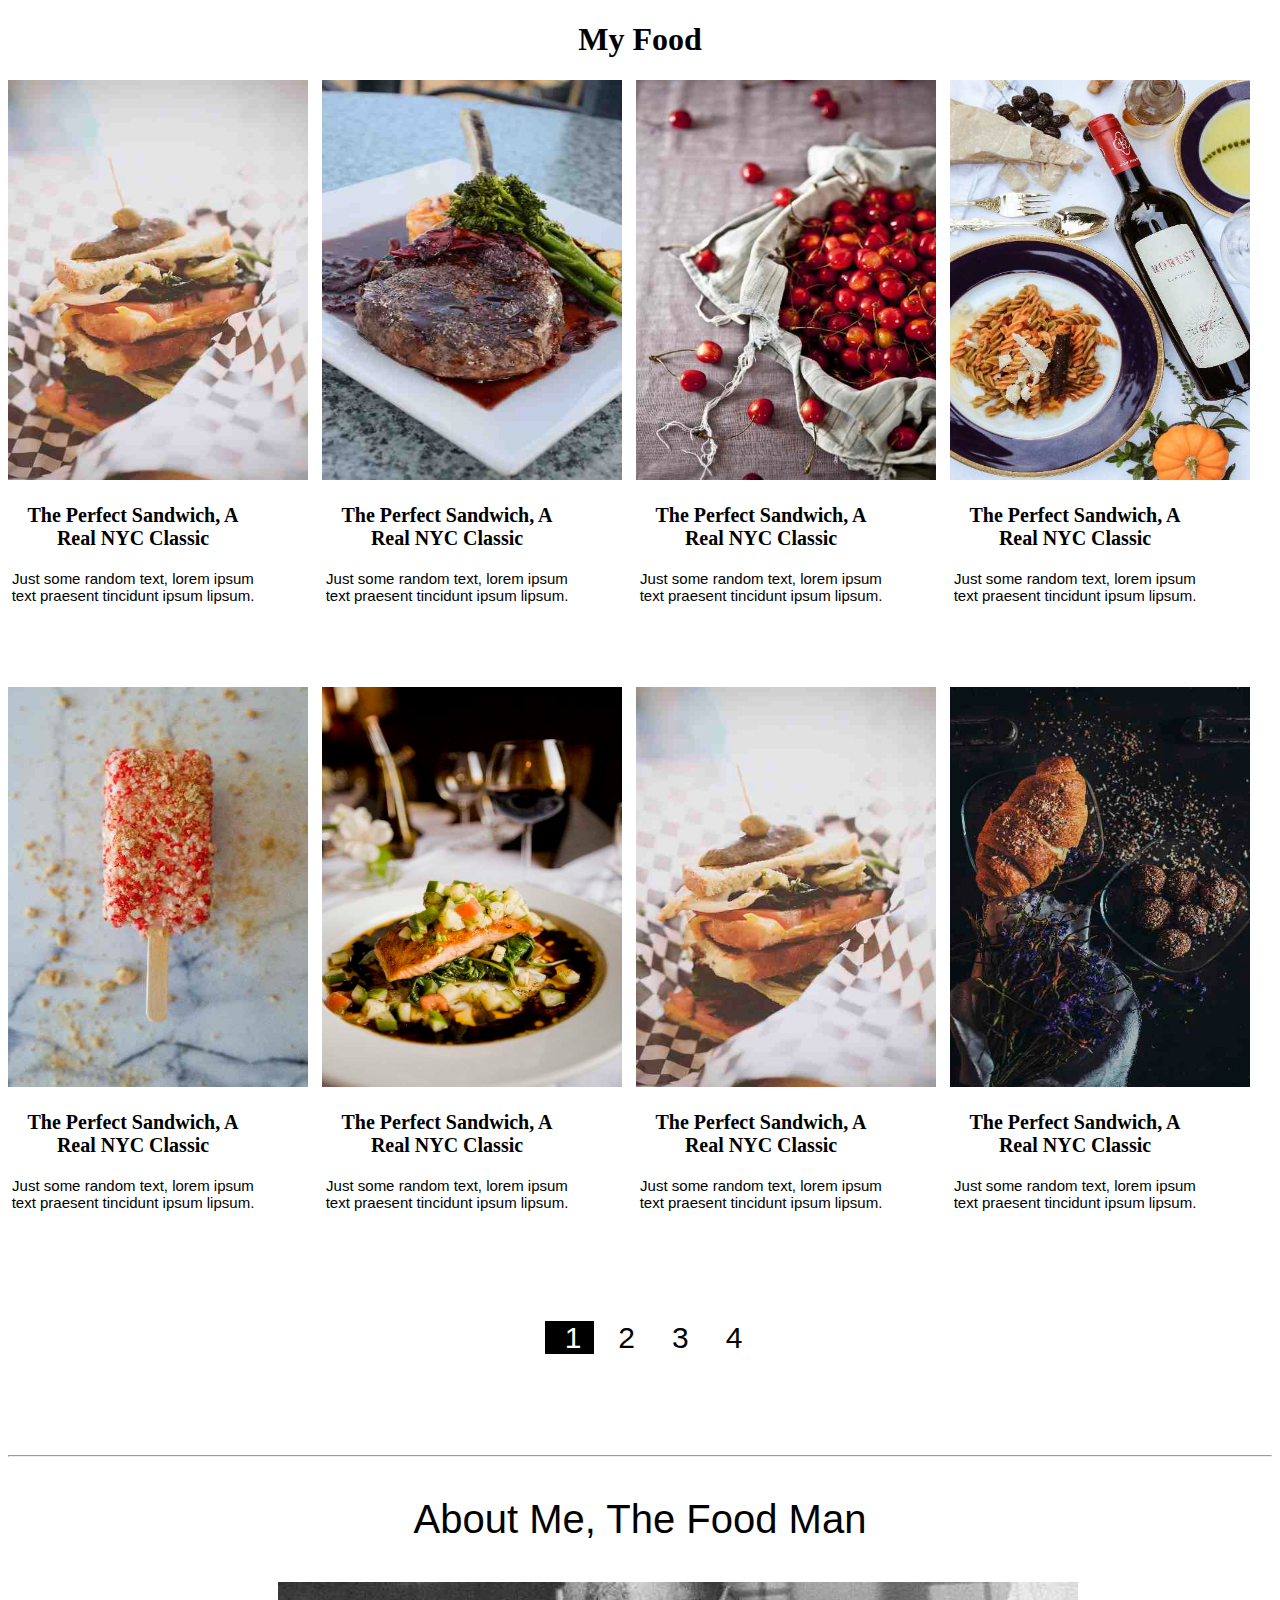
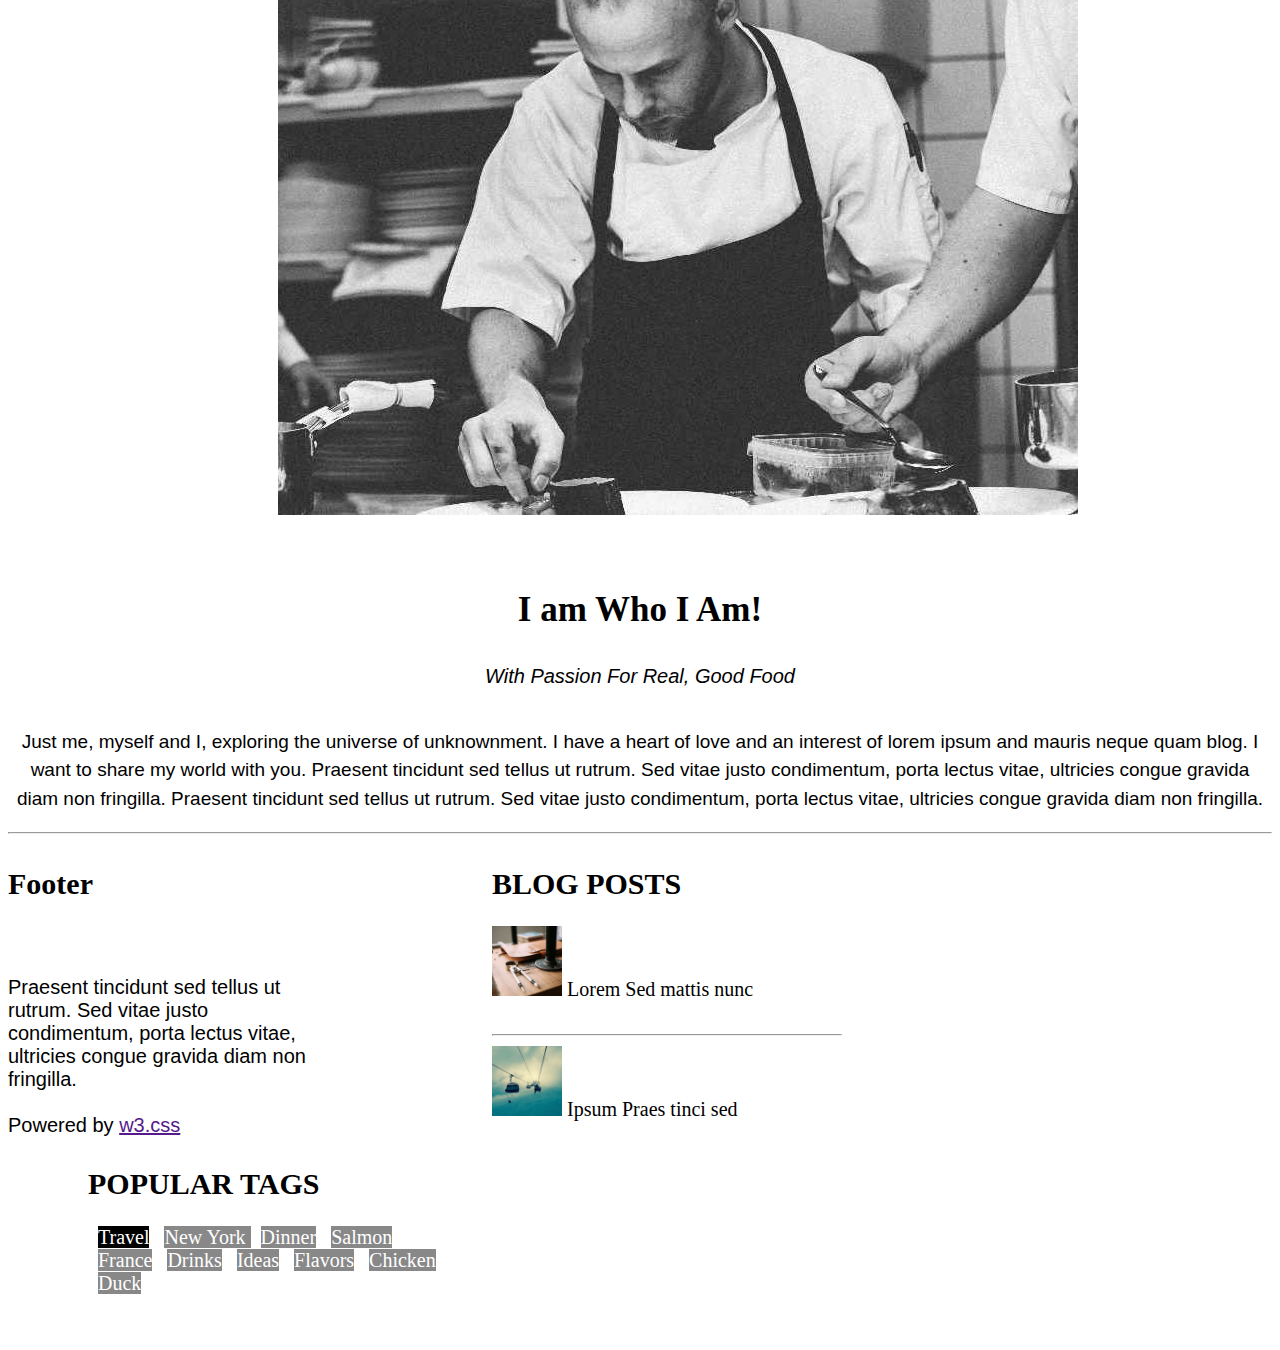
<file: 01-05-24.html>
<!DOCTYPE html>
<html lang="en">
  <head>
    <meta charset="UTF-8" />
    <meta name="viewport" content="width=device-width, initial-scale=1.0" />
    <title>Document</title>
    <link rel="stylesheet" href="./01-05-24.css" />
  </head>
  <body>

    <h1>My Food</h1>


    <div id="pic-one">
      <img src="./img for css/first pic.jpg" width="300px" height="400px" alt="" />
      <h3>The Perfect Sandwich, A Real NYC Classic</h3>
      <p>
        Just some random text, lorem ipsum text praesent tincidunt ipsum lipsum.
      </p>
    </div>

    <div id="pic-two">
      <img src="./img for css/second pic.jpg" width="300px" height="400px" alt="" />
      <h3>The Perfect Sandwich, A Real NYC Classic</h3>
      <p>
        Just some random text, lorem ipsum text praesent tincidunt ipsum lipsum.
      </p>
    </div>

    <div id="pic-three">
      <img src="./img for css/third pic.jpg" width="300px" height="400px" alt="" />
      <h3>The Perfect Sandwich, A Real NYC Classic</h3>
      <p>
        Just some random text, lorem ipsum text praesent tincidunt ipsum lipsum.
      </p>
    </div>

    <div id="pic-four">
      <img src="./img for css/4th pic.jpg" width="300px" height="400px" alt="" />
      <h3>The Perfect Sandwich, A Real NYC Classic</h3>
      <p>
        Just some random text, lorem ipsum text praesent tincidunt ipsum lipsum.
      </p>
    </div>

    <br /><br />

    <div id="pic-five">
      <img src="./img for css/5th pic.jpg" width="300px" height="400px" alt="" />
      <h3>The Perfect Sandwich, A Real NYC Classic</h3>
      <p>
        Just some random text, lorem ipsum text praesent tincidunt ipsum lipsum.
      </p>
    </div>

    <div id="pic-six">
      <img src="./img for css/6th pic.jpg" width="300px" height="400px" alt="" />
      <h3>The Perfect Sandwich, A Real NYC Classic</h3>
      <p>
        Just some random text, lorem ipsum text praesent tincidunt ipsum lipsum.
      </p>
    </div>

    <div id="pic-seven">
      <img src="./img for css/7th pic.jpg" width="300px" height="400px" alt="" />
      <h3>The Perfect Sandwich, A Real NYC Classic</h3>
      <p>
        Just some random text, lorem ipsum text praesent tincidunt ipsum lipsum.
      </p>
    </div>

    <div id="pic-eight">
      <img src="./img for css/8th pic.jpg" width="300px" height="400px" alt="" />
      <h3>The Perfect Sandwich, A Real NYC Classic</h3>
      <p>
        Just some random text, lorem ipsum text praesent tincidunt ipsum lipsum.
      </p>
    </div>

    <div id="num">
      <a href="" id="one">1</a>
      <a href="">2</a>
      <a href="">3</a>
      <a href="">4</a>
    </div>

    <hr />

    <h3 id="about-text">About Me, The Food Man</h3>

    <img src="./img for css/food man.jpg" id="img-food" alt="" />
    <br /><br /><br />

    <h3 id="text">I am Who I Am!</h3>

    <p id="para">With Passion For Real, Good Food</p>

    <p id="line">
      Just me, myself and I, exploring the universe of unknownment. I have a
      heart of love and an interest of lorem ipsum and mauris neque quam blog. I
      want to share my world with you. Praesent tincidunt sed tellus ut rutrum.
      Sed vitae justo condimentum, porta lectus vitae, ultricies congue gravida
      diam non fringilla. Praesent tincidunt sed tellus ut rutrum. Sed vitae
      justo condimentum, porta lectus vitae, ultricies congue gravida diam non
      fringilla.
    </p>
    <hr>

    
      <div id="footer1">
        <h2 id="footer-text">Footer</h2>

        <p>
          Praesent tincidunt sed tellus ut rutrum. Sed vitae justo condimentum,
          porta lectus vitae, ultricies congue gravida diam non fringilla. <br><br>
          Powered by <a href="">w3.css</a>
        </p>

      </div>

      <div id="footer2">
        <h2 id="blog">BLOG POSTS</h2>
        <img src="./img for css/footer1.jpg" height="70px" alt="">
       
        <label for="">Lorem 
            Sed mattis nunc</label><br> <br> <hr>

            <img src="./img for css/footer2.jpg" height="70px" alt=""> 
            <label for="">Ipsum
                Praes tinci sed</label>
      </div>

      <div id="footer3">
        <h2 id="popular">POPULAR TAGS</h2>

        <a href="" id="travel">Travel</a>
        <a href="">New York </a>
        <a href="">Dinner</a>
        <a href="">Salmon</a>
        <a href="">France</a>
        <a href="">Drinks</a>
        <a href="">Ideas</a>
        <a href="">Flavors</a>
        <a href="">Chicken</a>
        <a href="">Duck</a>
      </div>

  </body>
</html>
</file>
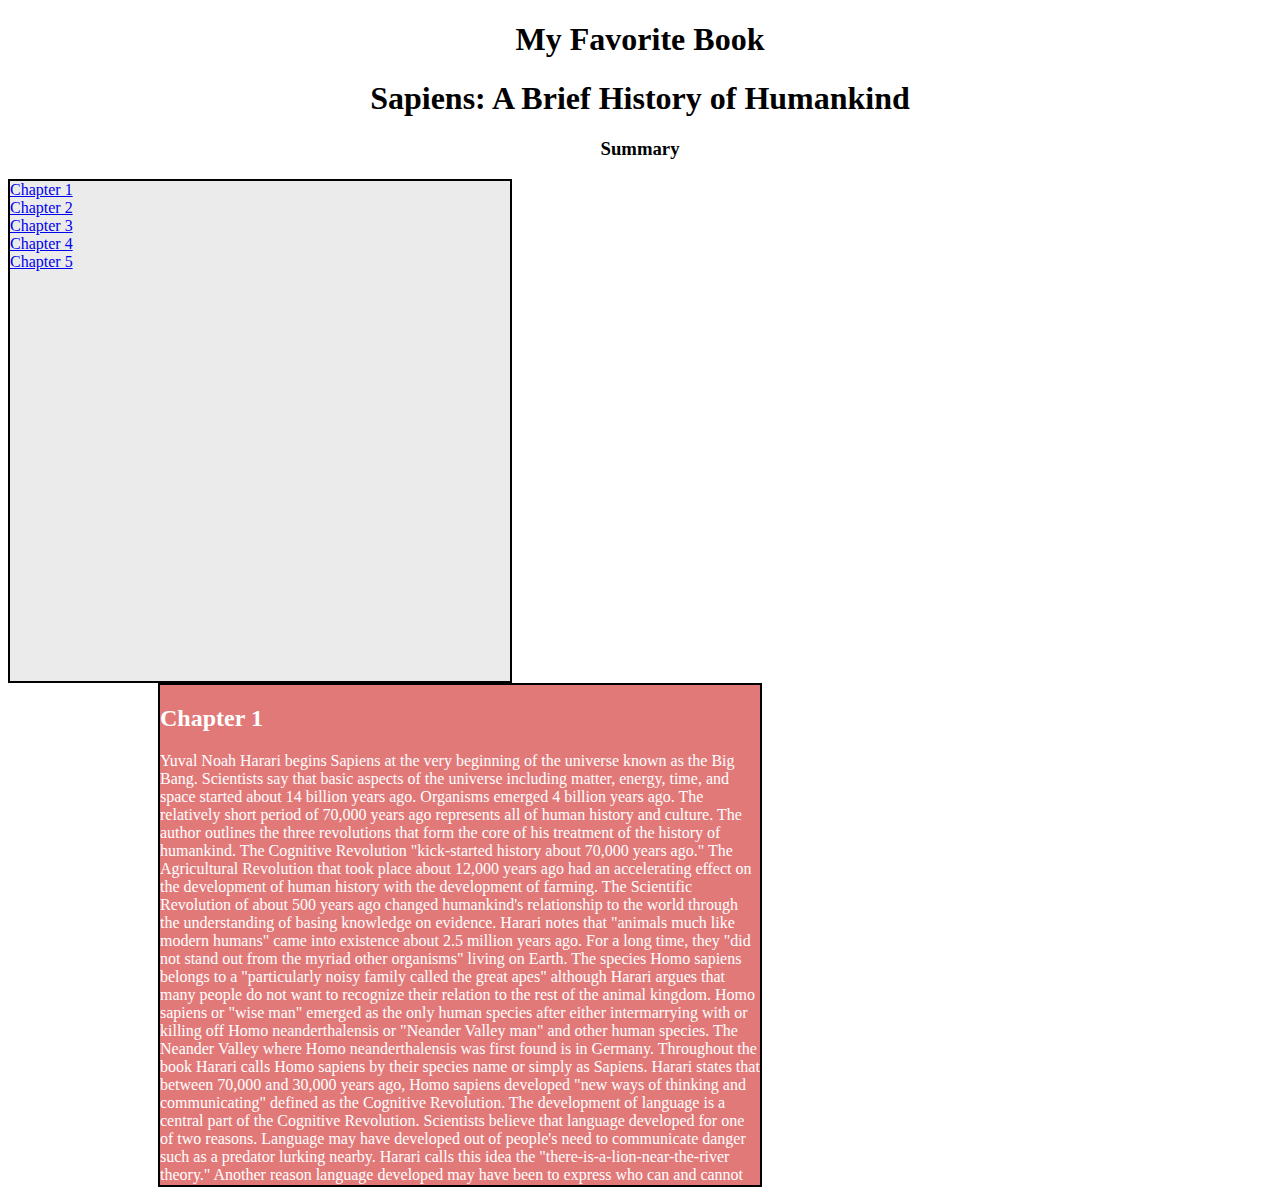
<file: task 2.html>
<!DOCTYPE html>
<html lang="en">
  <head>
    <meta charset="UTF-8" />
    <meta name="viewport" content="width=device-width, initial-scale=1.0" />
    <title>Document</title>
    <link rel="stylesheet" href="./style.css">
  </head>
  <body>
   
      <h1>My Favorite Book</h1>
      <h1>Sapiens: A Brief History of Humankind</h1>
      <h3>Summary</h3>
    

<div id="chapters">
   
    <a href="#chapter1">Chapter 1</a><br />
    <a href="#chapter2">Chapter 2</a><br />
    <a href="#chapter3">Chapter 3</a><br />
    <a href="#chapter4">Chapter 4</a><br />
    <a href="#chapter5">Chapter 5</a>
</div>

<div id="chapter-all">
    <p id="top">
    </p>

    <h2 id="chapter1">Chapter 1</h2>
    
    <p>
      Yuval Noah Harari begins Sapiens at the very beginning of the universe
      known as the Big Bang. Scientists say that basic aspects of the universe
      including matter, energy, time, and space started about 14 billion years
      ago. Organisms emerged 4 billion years ago. The relatively short period of
      70,000 years ago represents all of human history and culture. The author
      outlines the three revolutions that form the core of his treatment of the
      history of humankind. The Cognitive Revolution "kick-started history about
      70,000 years ago." The Agricultural Revolution that took place about
      12,000 years ago had an accelerating effect on the development of human
      history with the development of farming. The Scientific Revolution of
      about 500 years ago changed humankind's relationship to the world through
      the understanding of basing knowledge on evidence. Harari notes that
      "animals much like modern humans" came into existence about 2.5 million
      years ago. For a long time, they "did not stand out from the myriad other
      organisms" living on Earth. The species Homo sapiens belongs to a
      "particularly noisy family called the great apes" although Harari argues
      that many people do not want to recognize their relation to the rest of
      the animal kingdom. Homo sapiens or "wise man" emerged as the only human
      species after either intermarrying with or killing off Homo
      neanderthalensis or "Neander Valley man" and other human species. The
      Neander Valley where Homo neanderthalensis was first found is in Germany.
      Throughout the book Harari calls Homo sapiens by their species name or
      simply as Sapiens. Harari states that between 70,000 and 30,000 years ago,
      Homo sapiens developed "new ways of thinking and communicating" defined as
      the Cognitive Revolution. The development of language is a central part of
      the Cognitive Revolution. Scientists believe that language developed for
      one of two reasons. Language may have developed out of people's need to
      communicate danger such as a predator lurking nearby. Harari calls this
      idea the "there-is-a-lion-near-the-river theory." Another reason language
      developed may have been to express who can and cannot be trusted in a
      group. Harari calls the second explanation for the emergence of human
      language "the gossip theory." According to Harari the most critical
      creation of the Cognitive Revolution was fiction. Harari argues that the
      ability to cooperate in large groups is based on shared beliefs in ideas.
      Harari emphasizes the importance of the fact that "large numbers of
      strangers can cooperate successfully by believing in common myths." This
      ability led to the eventual founding of large-scale cooperative human
      activities such as founding cities and building empires.
    </p>
<a href="#top">Go Back to Top</a> <hr>
    <h2 id="chapter2">Chapter 2</h2>

    <p>
      According to Yuval Noah Harari, human nature can be best understood by
      looking at the lives of "our hunter-gatherer ancestors." Sapiens'
      lifestyle revolved around foraging and hunting for food sources for "tens
      of thousands of years." This lifestyle is understood by "the flourishing
      field of evolutionary psychology" to have shaped human traits because
      humans lived in this way for so long. Harari explains that people's
      understanding of the lives of hunter-gatherers is based on "flimsy
      evidence" because they pre-date writing. Most items they used were made of
      wood and did not last. In general hunter-gatherers did not possess a lot
      of items at all. Dogs were the only animal domesticated by people before
      the Agricultural Revolution according to Harari. He describes dogs'
      relationship with humans as based on a "15,000-year bond." Dogs and humans
      "co-evolved to communicate well with each other" as dogs helped with
      hunting, fighting, warning, and other tasks. Harari describes the wealth
      of knowledge and skills that "the average ancient forager" possessed. In
      these times foragers knew how to quickly create a spear point from a
      stone. Foragers understood every detail of their environment. They learned
      to control "the internal world of their own bodies and senses" as they
      survived in nature alongside other animals. People in these times had
      impressive "physical dexterity" and were "as fit as marathon runners"
      according to Harari. Hunter-gatherers also had better health and more
      varied diets than people who lived after them. Hunter-gatherers also had
      spiritual lives according to Harari. He states that "we have only the
      haziest notions about the religion of ancient foragers." According to
      Harari scholars agree that early religious beliefs were animist or based
      on the idea that "every place, every animal, every plant and every natural
      phenomenon has awareness and feelings, and can communicate directly with
      humans." The Cognitive Revolution which emerged in about 70,000 BCE led to
      the Sapiens' expansion according to Harari. He describes how about 45,000
      years ago, Sapiens living in Asia "developed the first seafaring society."
      The Sapiens were able to expand into Australia which had a completely
      different ecosystem untouched by humans. Harari states that the appearance
      of humans led to the disappearance of the majority of animal species in
      Australia. Scientists believe this could be due to humans' agricultural
      burning techniques, hunting, climate change, or a combination of these
      factors. In any case these Australian extinctions represent "the first
      significant mark Homo sapiens left on our planet."
    </p>
    <a href="#top">Go Back to Top</a> <hr>
    <h3 id="chapter3">Chapter 3</h3>

    <p>
      Yuval Noah Harari states that about 10,000 years ago, Sapiens stopped
      focusing on foraging and "began to devote almost all their time and effort
      to manipulating the lives of a few animal and plant species." For example
      humans domesticated plants like wheat by about 9000 BCE, peas in 8000 BCE,
      olive trees by 5000 BCE, and grapevines in 3500 BCE. Animals were also
      domesticated which included goats by 9000 BCE and horses by 4000 BCE. The
      Agricultural Revolution began in the Middle East around 9000 BCE, but
      "scholars agree that agriculture sprang up in other parts of the world."
      Other independent examples of the development of agriculture include China
      in 6000 BCE and Central America in 4500 BCE. According to Harari humans
      developed agriculture only in the locations where the few species of
      plants and animals that "were suitable candidates for farming and herding"
      could thrive. While hunter-gatherers could choose from a wide variety of
      natural plants and animals for their diet, the Agricultural Revolution was
      based on a much narrower diet of what can be grown and raised. Harari
      argues that "there is no evidence that people became more intelligent with
      time." On the contrary the "secrets of nature" known to the average
      forager were forgotten as the Agricultural Revolution transformed human
      life. The author refers to the Agricultural Revolution as "history's
      biggest fraud" because he argues that it tricked humankind into arranging
      itself around unnatural and harmful ways of life. Harari notes that
      farmers hoped to store food so that they could have a surplus for times of
      scarcity. The extra food did not help the majority of people. Instead, the
      surplus of food led to "population explosions and pampered elites."
      Farmers worked harder than foragers but had less enjoyment and a less
      healthy diet that was centered on crops like wheat, rice, and potatoes.
      When these central crops had issues due to weather or disease, the entire
      population of people could starve. The domestication of animals led to the
      creation of a new type of society "based primarily on the exploitation of
      animals" by herders. Harari notes that domesticated animals became the
      most widespread mammals in the world, but their lives are miserable.
      Animals are forced to live in ways that are against their desires and
      nature. Harari notes that for humans to domesticate animals, they had to
      oppress animals' instincts, social relationships, sexual urges, and the
      ability to move freely. According to Harari the processes involved with
      the domestication of animals have only gotten worse over time. During the
      foraging times, humankind lived in bands according to Harari. Hundreds of
      people could cooperate toward goals. In the agricultural era, many more
      people were able to cooperate based on the strength of shared myths. The
      emergence of empires demonstrated the human imagination's ability to
      create ideas that bound people together toward a common purpose. Harari
      shares examples of early societies like the first Egyptian kingdom in 3100
      BCE and the Akkadian Empire which was formed around 2250 BCE. Mega-empires
      like the Babylonian and Persian empires thrived from about 1000 BCE to 500
      BCE. Other empires like the Qin in China and the Roman Empire governed
      millions of people. These empires were all possible because of humankind's
      unique ability to create "astounding networks of mass cooperation."
      According to Harari these "human cooperation networks" are not oriented
      toward justice and equality. Instead, most of them "have been geared
      towards oppression and exploitation." Suffering peasants and enriched
      elites have been part of almost all "human cooperation networks" or
      societies according to Harari. Social distinctions giving more rights to
      one group than another are often foundational in society.
    </p>
    <a href="#top">Go Back to Top</a> <hr>
    <h3 id="chapter4">Chapter 4</h3>
    <p>
      Yuval Noah Harari details the development of mathematics which allowed
      humankind to handle more information than their memories could. Societies
      developed ways for people to record information because "the human brain
      is not a good storage device for empire-sized databases." Numbers played a
      central role in the development of human society. The development of
      writing started with "facts and figures" related to exchanges of goods.
      The first written records of humankind dealt with financial deals about
      grain. Numbers are now "the world's dominant language" in Harari's
      telling. Harari argues that "all societies are based on imagined
      hierarchies" that classify people according to different aspects such as
      religion, ethnicity, or gender. While there are differences in how this
      plays out from society to society, Harari notes that "concepts of
      pollution and purity" often contribute to a society's classification of
      people. He connects these concepts to the caste system in India and the
      racist policies and actions of the United States during the era of
      segregation and beyond. Harari examines the reasons for and history of why
      "patriarchy has been the norm in almost all agricultural and industrial
      societies." He details theories like men having more muscle strength or
      aggression than women. Another "biological explanation" holds that men and
      women evolved differently based on "survival and reproduction strategies."
      This theory states that men needed to compete, and women needed to work
      with men and with other women to survive during pregnancy and to help
      raise their children. Harari argues that the research on this topic has
      provided "no good answer" about the widespread prevalence of patriarchy.
    </p>
    <a href="#top">Go Back to Top</a> <hr>
    <h3 id="chapter5">Chapter 5</h3>
    <p>
      Yuval Noah Harari defines culture as a "network of artificial instincts"
      created by people to help "millions of strangers cooperate effectively."
      People learn how to function and think through the "myths and fictions"
      that tie society together. The author states that in the past, historians
      thought that cultures were "complete and harmonious." Historians believed
      that cultures had an "unchanging essence" and would not change
      significantly over time. Harari notes that those who study cultures today
      understand that while cultures do have central practices and values, these
      aspects of culture "are in constant flux." Many cultures are based on
      contradictions that will never be resolved according to Harari. For
      example Harari argues that in medieval times, Europeans faced a tension
      between Christianity and chivalry. Christianity asked for peaceful and
      empathetic behavior while chivalry demanded loyalty to lords and the need
      to fight others. Harari states that the tension or conflict between
      liberty and equality is central to humankind in modern societies. Harari
      argues that "such contradictions are an inseparable part of every human
      culture." Harari notes that people have a difficult time deciding whether
      the events of history follow "some overall pattern" or direction. His
      answer is yes. Cultures and civilizations tend to come together and to
      expand into larger ones. Some cultures and civilizations split or fall,
      but such events "are temporary reversals in an inexorable trend towards
      unity. The author discusses the development of the concept and use of
      money as cities and civilizations expanded. Hunter-gatherers did not use
      money, and the small farming communities that preceded city life had
      little use for the concept as well according to Harari. People needed to
      move beyond bartering goods and standardize the values of goods and
      services. Harari defines money as "a universal medium of exchange that
      enables people to convert almost everything into almost anything else."
      Harari argues that money's "darker side" is that it encourages people to
      trust in the money system but not in each other. During the bartering era,
      people had to trust each other in an economic transaction, but this trust
      is applied solely to money in the modern era according to the author.
    </p>
    <a href="#top">Go Back to Top</a>

</div>
  </body>
</html>
</file>
<file: 01-05-24.css>
*{
    padding: 0;
    box-sizing: border-box;
}

h1{
    text-align: center;
}


#pic-one{
    display: inline-block;
    width: 250px;
    
 
   
   
}
#pic-two{
    display: inline-block;
    width: 250px;
    margin-left: 60px;
   
}

#pic-three{
    display: inline-block;
    width: 250px;
    margin-left: 60px;

}

#pic-four{
    display: inline-block;
    width: 250px;
    margin-left: 60px;

}

#pic-five{
    display: inline-block;
    width: 250px;
    margin-top: 50px;
    margin-bottom: 50px;
   
 
   
   
}
#pic-six{
    display: inline-block;
    width: 250px;
    margin-left: 60px;
   
}

#pic-seven{
    display: inline-block;
    width: 250px;
    margin-left: 60px;

}

#pic-eight{
    display: inline-block;
    width: 250px;
    margin-left: 60px;

}
h3{
    text-align: center;
    font-size: 20px;
}

p{
    text-align: center;
    font-family:  Arial;
    font-size: 15px;
}

#num{
    text-align: center;
    margin-top: 45px;
    margin-bottom: 100px;
}

#num a{
    text-decoration: none;
    font-size: 30px;
    color: black;
    letter-spacing: 13px;
    font-family: karma, sans-serif;
    margin-left: 20px;

    
}

#one{
    background-color: black;
    color: white !important;
    padding-left: 20px;
    
}

#about-text{
font-size: 40px;
font-weight: 100;
font-family: "Karma", sans-serif;
}

#img-food{

margin-left: 270px;
text-align: center;
}

#text{
    font-size: 35px;
}

#para{
    font-size: 20px;
    font-style: italic;
}

#line{
    font-size: 19px;
    line-height: 1.5;
    text-align: center;
    margin-top: 40px;
}

#footer1{
    display: inline-block;
    height: 200px;
    width: 300px;
    font-size: 20px;
    vertical-align: top;
}

#footer1 p{
    font-size: 20px;
    text-align: left;
    padding-bottom: 50px;
}

#footer2{
    display: inline-block;
    height: 300px;
    width: 350px;
    font-size: 20px;
    margin-left: 180px;
    margin-top: 0;
    padding-bottom: 50px;
    vertical-align: top;

   
}

#footer-text{
    padding-bottom: 50px;
}



label{
    font-size: 20px;
    padding-top: 20px;
}

#footer3{
    display: inline-block;
    height: 200px;
    width: 350px;
    font-size: 20px;
    margin-left: 80px;
    padding: 0%;
    vertical-align: top;
   

}

#footer3 a{

    text-decoration: none;
    font-size: 20px;
    margin-left: 10px;
    color: white;
    display: inline;
    background-color: rgb(136, 136, 136);
    
}


#travel{
    background-color: black !important;
   

}
</file>
<file: style.css>
#chapters{
    display: inline-block;
    background-color: rgb(235, 235, 235);
    height: 500px;
    width: 500px;
margin-right: 10px;
border: 2px solid black;
vertical-align: top;
   
}

#chapter-all{

    display: inline-block;
    background-color: rgb(226, 121, 121);
    color: white;
    overflow: scroll;
    height: 500px;
    width: 600px;
    margin-left: 150px;
    border: 2px solid black;
   
}

h1, h3{
    text-align: center;
}
</file>
